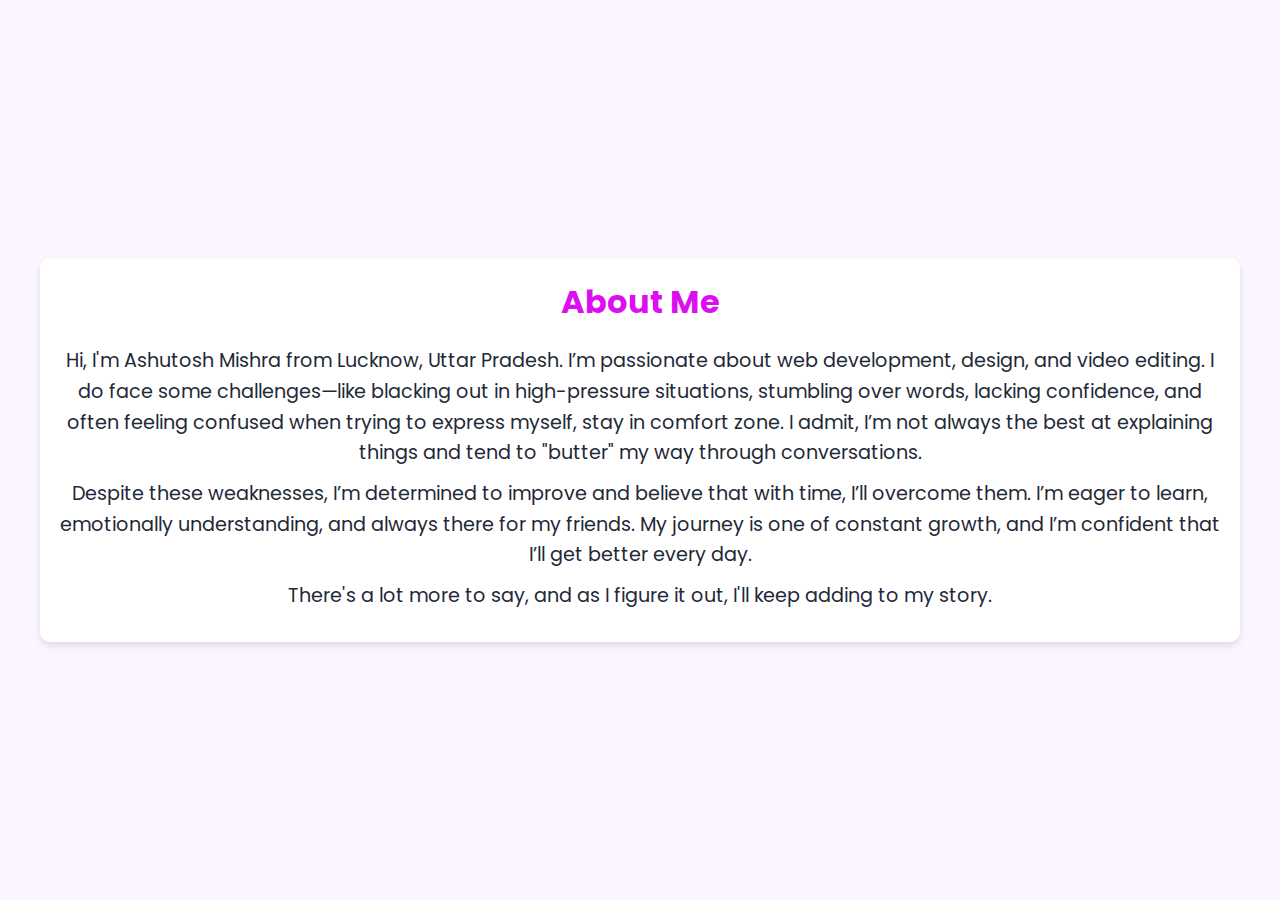
<file: about.html>
<!DOCTYPE html>
<html lang="en">
<head>
    <meta charset="UTF-8">
    <meta name="viewport" content="width=device-width, initial-scale=1.0">
    <title>About Me - Ashutosh Mishra</title>
    <link href="https://fonts.googleapis.com/css2?family=Poppins:wght@400;600;700&display=swap" rel="stylesheet">
    <style>
        :root {
            --primary-color: #7f23d4;
            --primary-color-dark: #dd0ff0;
            --secondary-color: #f80ad4;
            --text-dark: #1f2937;
            --text-light: #6b7280;
            --extra-light: #faf5ff;
            --max-width: 1200px;
        }

        * {
            margin: 0;
            padding: 0;
            box-sizing: border-box;
        }

        body {
            font-family: 'Poppins', sans-serif;
            font-size: 1.5em; /* 1.5x the default font size */
            background-color: var(--extra-light);
            color: var(--text-dark);
            display: flex;
            justify-content: center;
            align-items: center;
            height: 100vh;
            padding: 20px;
        }

        .about-container {
            max-width: var(--max-width);
            width: 100%; /* Ensure it fits mobile screens */
            background-color: white;
            border-radius: 10px;
            padding: 20px;
            box-shadow: 0 4px 6px rgba(0, 0, 0, 0.1);
            text-align: center;
        }

        h1 {
            color: var(--primary-color-dark);
            margin-bottom: 20px;
            font-size: 2rem;
        }

        p {
            margin: 10px 0;
            color: var(--text-dark);
            font-size: 1.2rem;
            line-height: 1.6;
        }

        /* Responsive styles */
        @media (max-width: 768px) {
            body {
                padding: 10px;
                font-size: 1.3em; /* Slightly smaller on tablets */
            }
            h1 {
                font-size: 1.8rem;
            }
            p {
                font-size: 1.1rem;
            }
        }

        @media (max-width: 480px) {
            body {
                padding: 5px;
                font-size: 1.1em; /* Smaller on mobile */
            }
            h1 {
                font-size: 1.5rem;
            }
            p {
                font-size: 1rem;
            }
        }
    </style>
</head>
<body>
    <div class="about-container">
        <h1>About Me</h1>
        <p>Hi, I'm Ashutosh Mishra from Lucknow, Uttar Pradesh. I’m passionate about web development, design, and video editing. I do face some challenges—like blacking out in high-pressure situations, stumbling over words, lacking confidence, and often feeling confused when trying to express myself, stay in comfort zone. I admit, I’m not always the best at explaining things and tend to "butter" my way through conversations.</p>

        <p>Despite these weaknesses, I’m determined to improve and believe that with time, I’ll overcome them. I’m eager to learn, emotionally understanding, and always there for my friends. My journey is one of constant growth, and I’m confident that I’ll get better every day.</p>

        <p>There's a lot more to say, and as I figure it out, I'll keep adding to my story.</p>
    </div>
</body>
</html>
</file>
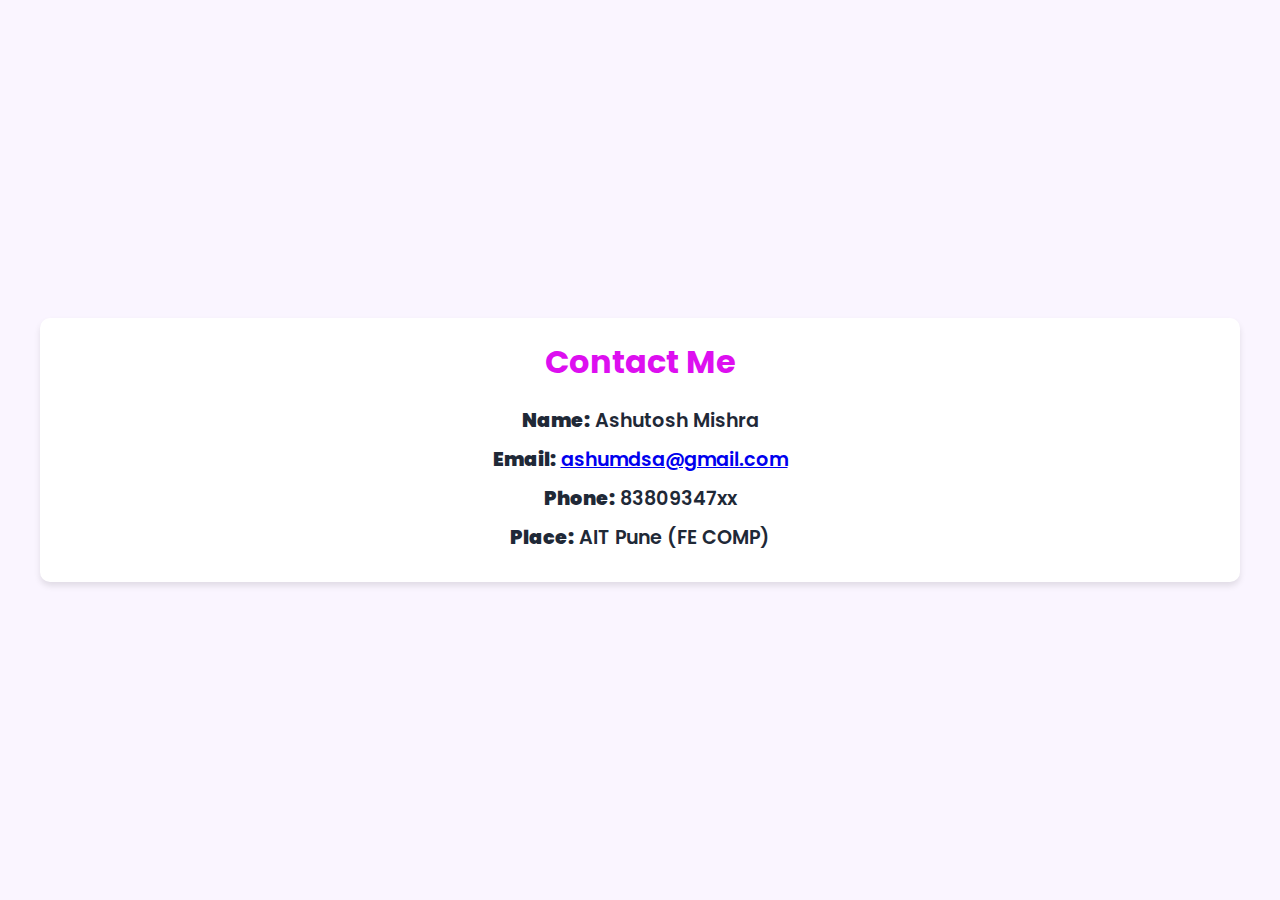
<file: contact.html>
<!DOCTYPE html>
<html lang="en">
<head>
    <meta charset="UTF-8">
    <meta name="viewport" content="width=device-width, initial-scale=1.0">
    <title>Contact Me - Ashutosh Mishra</title>
    <link href="https://fonts.googleapis.com/css2?family=Poppins:wght@400;600;700&display=swap" rel="stylesheet">
    <style>
        :root {
            --primary-color: #7f23d4;
            --primary-color-dark: #dd0ff0;
            --secondary-color: #f80ad4;
            --text-dark: #1f2937;
            --text-light: #6b7280;
            --extra-light: #faf5ff;
            --max-width: 1200px;
        }

        * {
            margin: 0;
            padding: 0;
            box-sizing: border-box;
        }

        body {
            font-family: 'Poppins', sans-serif;
            font-size: 1.5em; /* 1.5x the default font size */
            background-color: var(--extra-light);
            color: var(--text-dark);
            display: flex;
            justify-content: center;
            align-items: center;
            height: 100vh;
            padding: 20px;
        }

        .contact-container {
            max-width: var(--max-width);
            width: 100%; /* Ensure it fits mobile screens */
            background-color: white;
            border-radius: 10px;
            padding: 20px;
            box-shadow: 0 4px 6px rgba(0, 0, 0, 0.1);
            text-align: center;
        }

        h1 {
            color: var(--primary-color-dark);
            margin-bottom: 20px;
            font-size: 2rem;
        }

        p {
            font-weight: 600;
            margin: 10px 0;
            color: var(--text-dark);
            font-size: 1.2rem;
        }

        .contact-detail {
            color: var(--text-light);
        }

        /* Responsive styles */
        @media (max-width: 768px) {
            body {
                padding: 10px;
                font-size: 1.3em; /* Slightly smaller on tablets */
            }
            h1 {
                font-size: 1.8rem;
            }
            p {
                font-size: 1.1rem;
            }
        }

        @media (max-width: 480px) {
            body {
                padding: 5px;
                font-size: 1.1em; /* Smaller on mobile */
            }
            h1 {
                font-size: 1.5rem;
            }
            p {
                font-size: 1rem;
            }
        }
    </style>
</head>
<body>
    <div class="contact-container">
        <h1>Contact Me</h1>
        <p><strong>Name:</strong> Ashutosh Mishra</p>
        <p><strong>Email:</strong> <a href="mailto:ashumdsa@gmail.com">ashumdsa@gmail.com</a></p>
        <p><strong>Phone:</strong> 83809347xx</p>
        <p><strong>Place:</strong> AIT Pune (FE COMP)</p>
    </div>
</body>
</html>
</file>
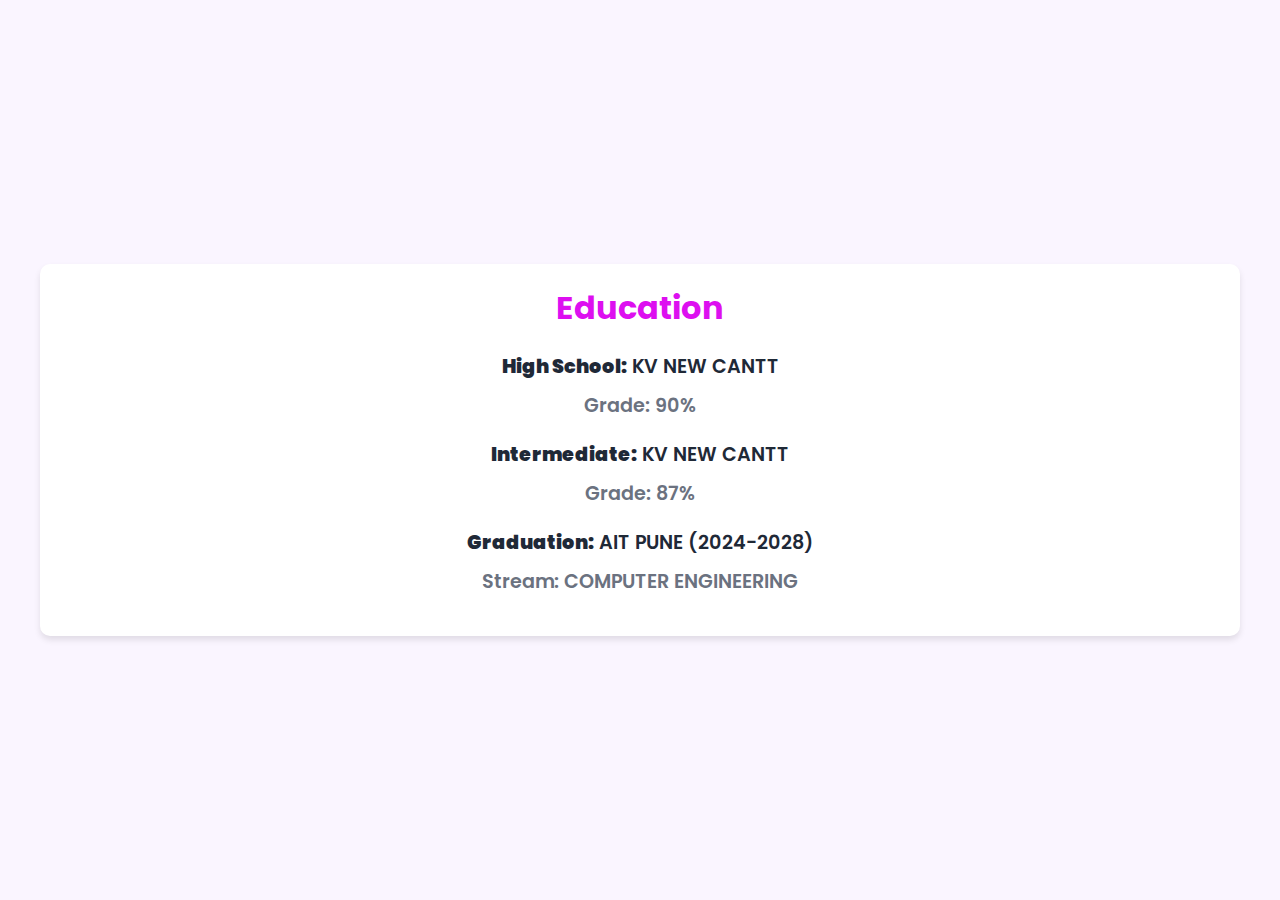
<file: Education .html>
<!DOCTYPE html>
<html lang="en">
<head>
    <meta charset="UTF-8">
    <meta name="viewport" content="width=device-width, initial-scale=1.0">
    <title>Education - Ashutosh Mishra</title>
    <link href="https://fonts.googleapis.com/css2?family=Poppins:wght@400;600;700&display=swap" rel="stylesheet">
    <style>
        :root {
            --primary-color: #7f23d4;
            --primary-color-dark: #dd0ff0;
            --secondary-color: #f80ad4;
            --text-dark: #1f2937;
            --text-light: #6b7280;
            --extra-light: #faf5ff;
            --max-width: 1200px;
        }

        * {
            margin: 0;
            padding: 0;
            box-sizing: border-box;
        }

        body {
            font-family: 'Poppins', sans-serif;
            font-size: 1.5em; /* 1.5x the default font size */
            background-color: var(--extra-light);
            color: var(--text-dark);
            display: flex;
            justify-content: center;
            align-items: center;
            height: 100vh;
            padding: 20px;
        }

        .education-container {
            max-width: var(--max-width);
            width: 100%; /* Ensure it fits mobile screens */
            background-color: white;
            border-radius: 10px;
            padding: 20px;
            box-shadow: 0 4px 6px rgba(0, 0, 0, 0.1);
            text-align: center;
        }

        h1 {
            color: var(--primary-color-dark);
            margin-bottom: 20px;
            font-size: 2rem;
        }

        .education-item {
            margin: 20px 0;
        }

        p {
            font-weight: 600;
            margin: 10px 0;
            color: var(--text-dark);
            font-size: 1.2rem;
        }

        .education-detail {
            color: var(--text-light);
        }

        /* Responsive styles */
        @media (max-width: 768px) {
            body {
                padding: 10px;
                font-size: 1.3em; /* Slightly smaller on tablets */
            }
            h1 {
                font-size: 1.8rem;
            }
            p {
                font-size: 1.1rem;
            }
        }

        @media (max-width: 480px) {
            body {
                padding: 5px;
                font-size: 1.1em; /* Smaller on mobile */
            }
            h1 {
                font-size: 1.5rem;
            }
            p {
                font-size: 1rem;
            }
        }
    </style>
</head>
<body>
    <div class="education-container">
        <h1>Education</h1>

        <div class="education-item">
            <p><strong>High School:</strong> KV NEW CANTT</p>
            <p class="education-detail">Grade: 90%</p>
        </div>

        <div class="education-item">
            <p><strong>Intermediate:</strong> KV NEW CANTT</p>
            <p class="education-detail">Grade: 87%</p>
        </div>

        <div class="education-item">
            <p><strong>Graduation:</strong> AIT PUNE (2024-2028)</p>
            <p class="education-detail">Stream: COMPUTER ENGINEERING</p>
        </div>
    </div>
</body>
</html>
</file>
